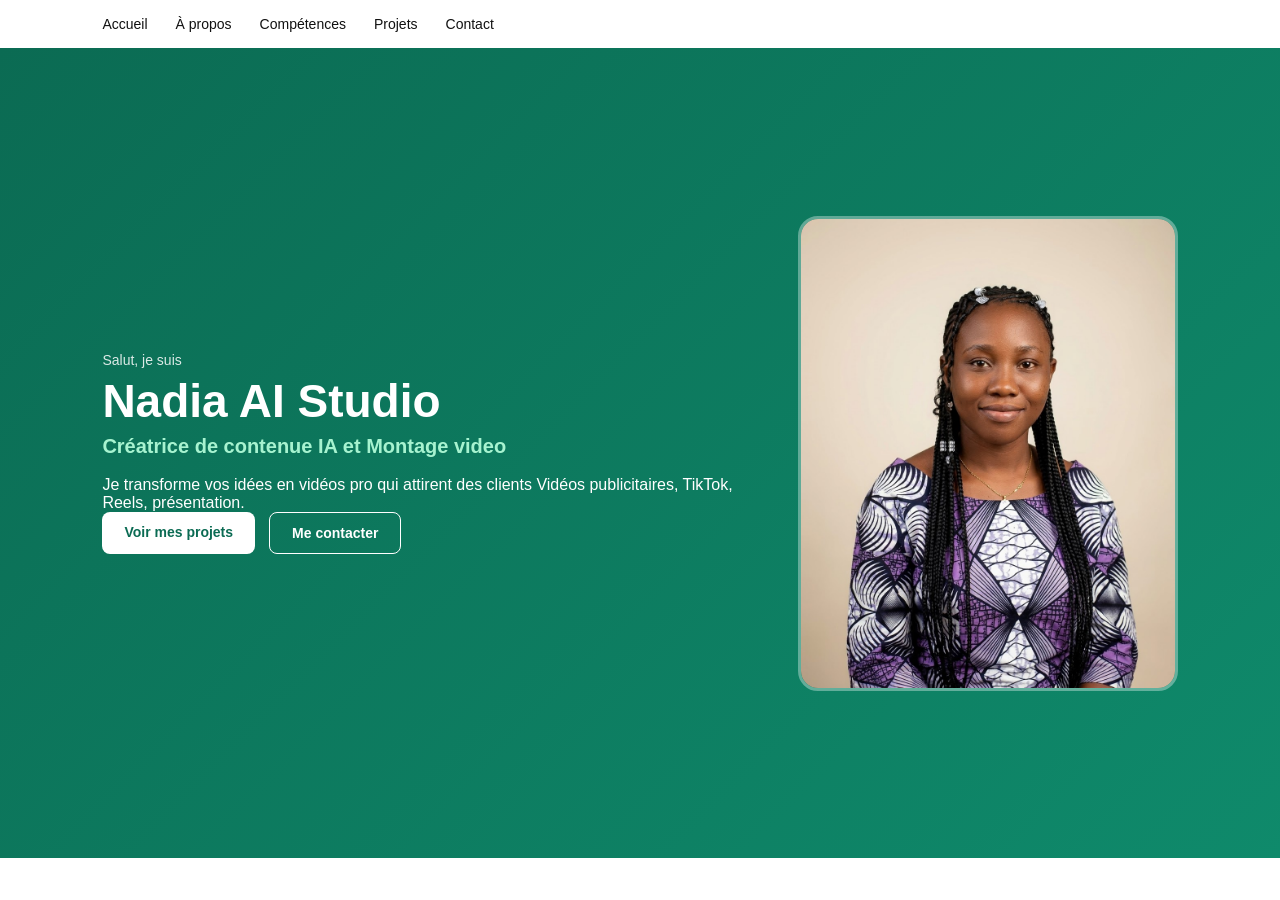
<file: index.html>
<!DOCTYPE html>
<html>
<head>
  <title>Portfolio de Nadia</title>
  <meta charset="UTF-8">
  <meta name="keywords" content="Création, video, AI,montage">
  <meta name="description" content="Créatrice de contenue IA">
  <meta name="viewport" content="width=device-width, initial-scale=1">
  <link rel="stylesheet" href="styles.css">
</head>
<body>
   <header class="navbar">
      <nav>
        <a href="index.html" title="Accueil"> Accueil </a>
        <a href="A_propos.html" title="A_propos"> À propos</a>
        <a href="Competences.html" title="Compétences"> Compétences</a>
        <a href="Projets.html" title="Projets"> Projets</a>
        <a href="Contact.html" title="Contact"> Contact</a>
      </nav>
   </header>
   <section class="hero" id="Accueil ">
     <div class="hreo-texte">
   <p class="salut"> Salut, je suis </p>
   <h1> Nadia AI Studio</h1>
   <h2>Créatrice de contenue IA et Montage video </h2>
   <p>
Je transforme vos idées en vidéos pro qui attirent des clients
Vidéos publicitaires, TikTok, Reels, présentation.
 </p>
 <div class="boutons">
   <a href="Projets.html" title="Mes projets"  class="btn btn-plein"> Voir mes projets</a>
   <a href="https://wa.me/2290142085511" title="Me contacter" class="btn btn-contour"> Me contacter</a>
 </div>
     </div>
     <div class="hero-image">
       <img src="photo.jpg"alt="Nadia AI Studio" >
     </div>
   </section>
  </body>
</html>
</file>
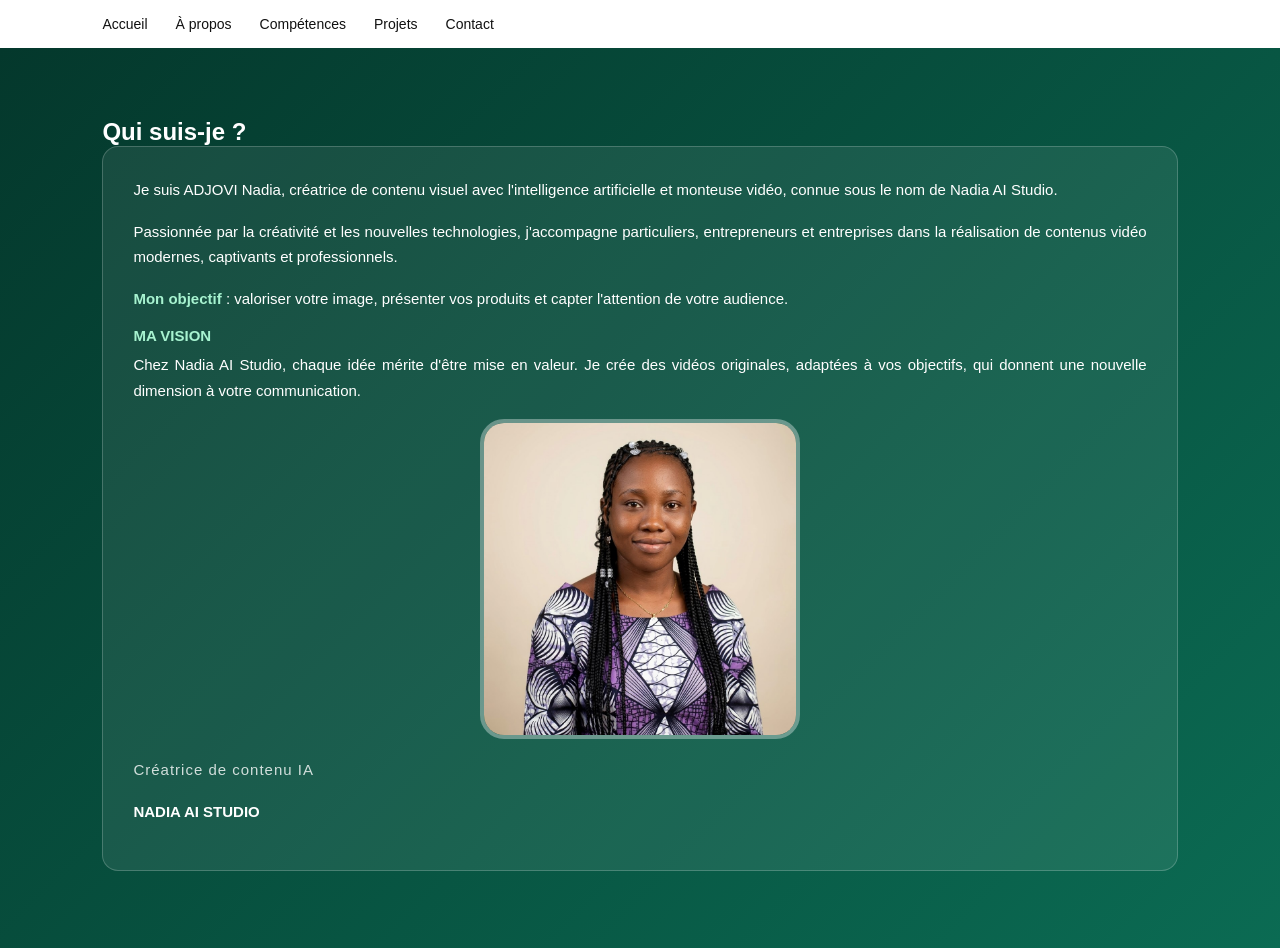
<file: A_propos.html>
<!DOCTYPE html>
<html>

<head>
  <meta charset="UTF-8">
 <meta name="keywords" content="Création, video, AI,montage">
 <meta name="description" content="Créatrice de contenue IA">
  <meta name="viewport" content="width=device-width, initial-scale=1">
  
  <title> Portfolio de Nadia</title>
  
<link rel="stylesheet" href="styles.css">

</head>

<body>
  
  <header class="navbar">
      <nav>
        <a href="index.html" title="Accueil"> Accueil </a>
        <a href="A_propos.html" title="A_propos"> À propos</a>
        <a href="Competences.html" title="Compétences"> Compétences</a>
        <a href="Projets.html" title="Projets"> Projets</a>
        <a href="Contact.html" title="Contact"> Contact</a>
      </nav>
   </header>
   <section class="apropos" id="apropos">
    <h1>Qui suis-je ?</h1>
<div class="apropos-contenu">
    <div class="apropos-carte">
<p>Je suis ADJOVI Nadia, créatrice de contenu visuel avec l'intelligence artificielle et monteuse vidéo, connue sous le nom de Nadia AI Studio.</p>

<p>Passionnée par la créativité et les nouvelles technologies, j'accompagne particuliers, entrepreneurs et entreprises dans la réalisation de contenus vidéo modernes, captivants et professionnels.</p>

<p><strong>Mon objectif </strong> : valoriser votre image, présenter vos produits et capter l'attention de votre audience.</p>

<h3>Ma vision</h3>

<p>Chez Nadia AI Studio, chaque idée mérite d'être mise en valeur. Je crée des vidéos originales, adaptées à vos objectifs, qui donnent une nouvelle dimension à votre communication.</p>
    <div class="apropos-image">
      <img src="photo.jpg" alt="Nadia AI Studio">
      <p class="legende">Créatrice de contenu IA</p>
      <p class="nom">NADIA AI STUDIO</p>
    </div>
  </div>
</section>
</body>

</html>
</file>
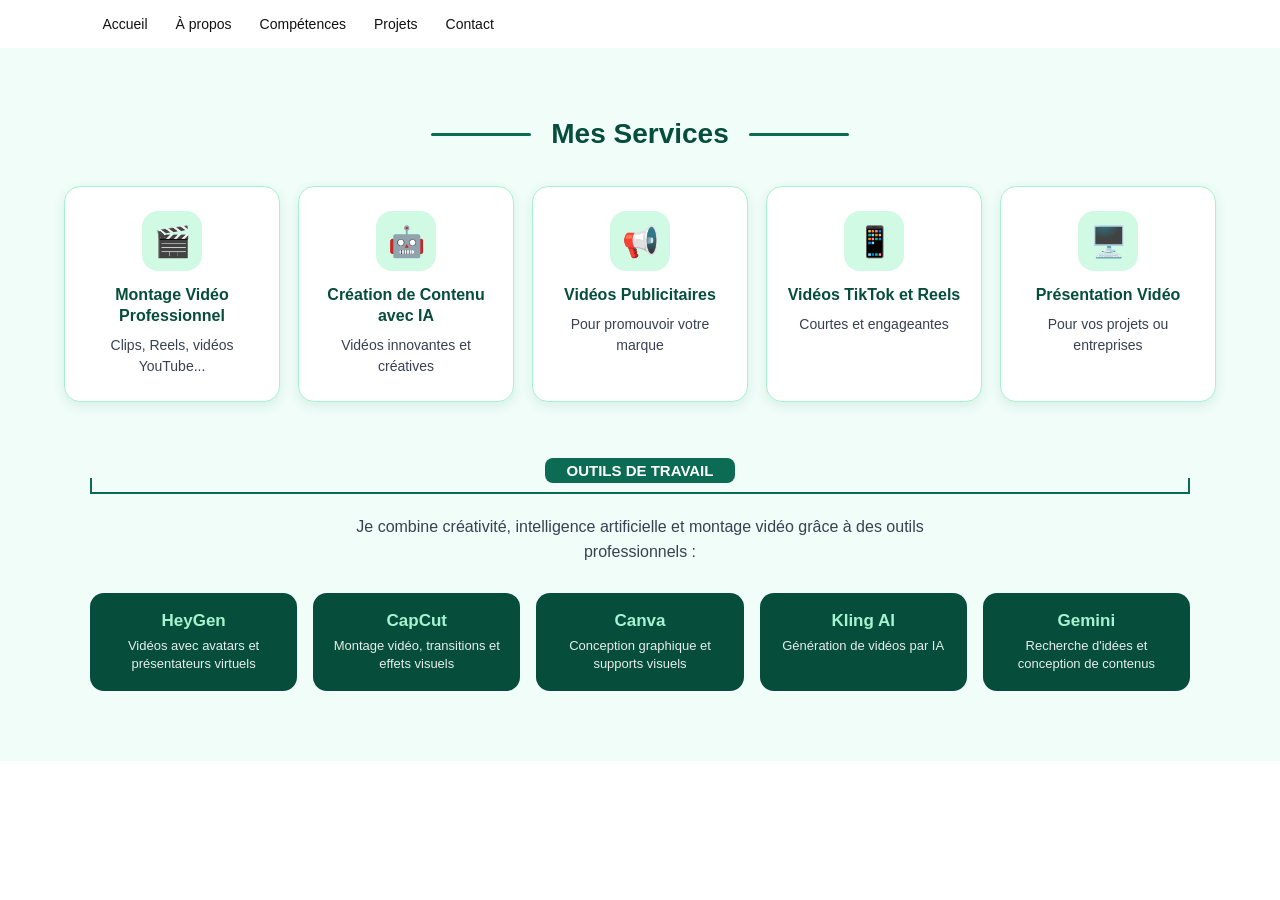
<file: Competences.html>
<!DOCTYPE html>
<html>

<head>
  <meta charset="UTF-8">
  <meta name="keywords" content="Création, video, AI,montage">
  <meta name="description" content="Créatrice de contenue IA">
  <meta name="viewport" content="width=device-width, initial-scale=1">
  <title> Portfolio de Nadia</title>
  
  <link rel="stylesheet" href="styles.css">

</head>

<body>
  
  <header class="navbar">
      <nav>
        <a href="index.html" title="Accueil"> Accueil </a>
        <a href="A_propos.html" title="A_propos"> À propos</a>
        <a href="Competences.html" title="Compétences"> Compétences</a>
        <a href="Projets.html" title="Projets"> Projets</a>
        <a href="Contact.html" title="Contact"> Contact</a>
      </nav>
  </header>
  <body>
    <section class="services" id="competences">
  <h2 class="titre-services">Mes Services</h2>

  <div class="grille-services">
    <div class="carte-service">
      <div class="icone">🎬</div>
      <h3>Montage Vidéo Professionnel</h3>
      <p>Clips, Reels, vidéos YouTube...</p>
    </div>

    <div class="carte-service">
      <div class="icone">🤖</div>
      <h3>Création de Contenu avec IA</h3>
      <p>Vidéos innovantes et créatives</p>
    </div>

    <div class="carte-service">
      <div class="icone">📢</div>
      <h3>Vidéos Publicitaires</h3>
      <p>Pour promouvoir votre marque</p>
    </div>

    <div class="carte-service">
      <div class="icone">📱</div>
      <h3>Vidéos TikTok et Reels</h3>
      <p>Courtes et engageantes</p>
    </div>

    <div class="carte-service">
      <div class="icone">🖥️</div>
      <h3>Présentation Vidéo</h3>
      <p>Pour vos projets ou entreprises</p>
    </div>
  </div>

  <!-- Outils de travail -->
  <div class="outils">
    <div class="ligne-outils">
      <h3 class="titre-outils">Outils de travail</h3>
    </div>

    <p class="intro-outils">
      Je combine créativité, intelligence artificielle et montage vidéo grâce à des outils professionnels :
    </p>

    <div class="liste-outils">
      <div class="outil"><strong>HeyGen</strong><span>Vidéos avec avatars et présentateurs virtuels</span></div>
      <div class="outil"><strong>CapCut</strong><span>Montage vidéo, transitions et effets visuels</span></div>
      <div class="outil"><strong>Canva</strong><span>Conception graphique et supports visuels</span></div>
      <div class="outil"><strong>Kling AI</strong><span>Génération de vidéos par IA</span></div>
      <div class="outil"><strong>Gemini</strong><span>Recherche d'idées et conception de contenus</span></div>
    </div>
  </div>
</section>
    
</body>

</html>
</file>
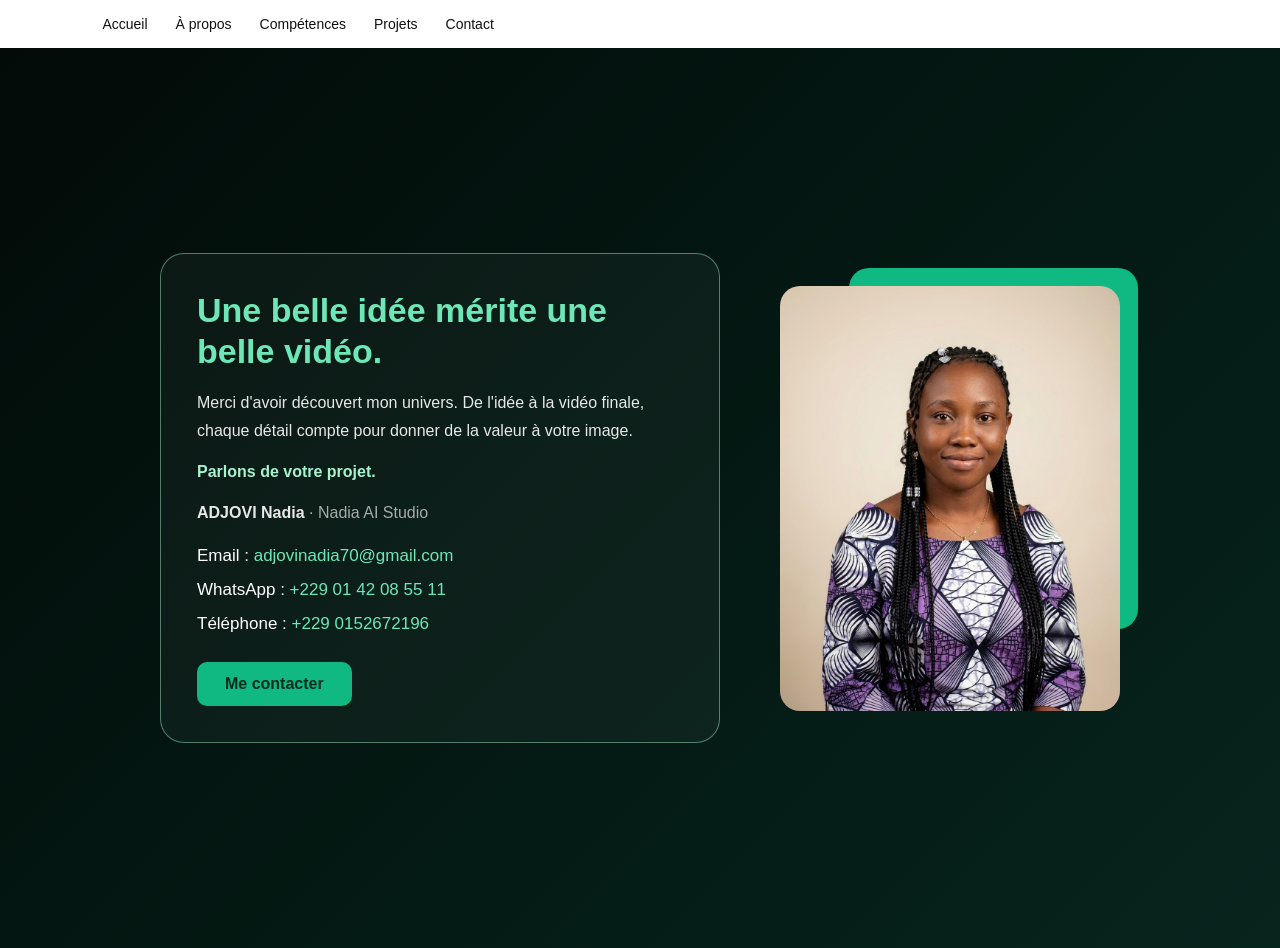
<file: Contact.html>
<!DOCTYPE html>
<html>

<head>
   <meta charset="UTF-8">
  <meta name="keywords" content="Création, video, AI,montage">
  <meta name="description" content="Créatrice de contenue IA">
  <meta name="viewport" content="width=device-width, initial-scale=1">
  <title> Portofolio de Nadia</title>
  
  <link rel="stylesheet" href="styles.css">

</head>

<body>
  <header class=navbar>
      <nav>
        <a href="index.html" title="Accueil"> Accueil </a>
        <a href="A_propos.html" title="A_propos"> À propos</a>
        <a href="Competences.html" title="Compétences"> Compétences</a>
        <a href="Projets.html" title="Projets"> Projets</a>
        <a href="Contact.html" title="Contact"> Contact</a>
      </nav>
   </header>
   <section id="contact" class="contact">
  <div class="contact-photo">
    <img src="photo.jpg" alt="Nadia, créatrice de contenu IA et monteuse vidéo">
  </div>

  <div class="contact-texte">
    <h2>Une belle idée mérite une belle vidéo.</h2>

    <p>
      Merci d'avoir découvert mon univers. De l'idée à la vidéo finale,
      chaque détail compte pour donner de la valeur à votre image.
    </p>

    <p class="appel">Parlons de votre projet.</p>

    <p class="nom">ADJOVI Nadia <span>· Nadia AI Studio</span></p>

    <ul class="infos">
      <li>Email : <a href="mailto:adjovinadia70@gmail.com">  adjovinadia70@gmail.com</a></li>
      <li>WhatsApp : <a href="https://wa.me/2290142085511">+229 01 42 08 55 11</a></li>
      <li> Téléphone : <a href="tel:+2290152672196"> +229 0152672196</a></li>
    </ul>

    <a href="https://wa.me/2290142085511" class="btn-contact">Me contacter</a>
  </div>
</section>
</body>

</html>
</file>
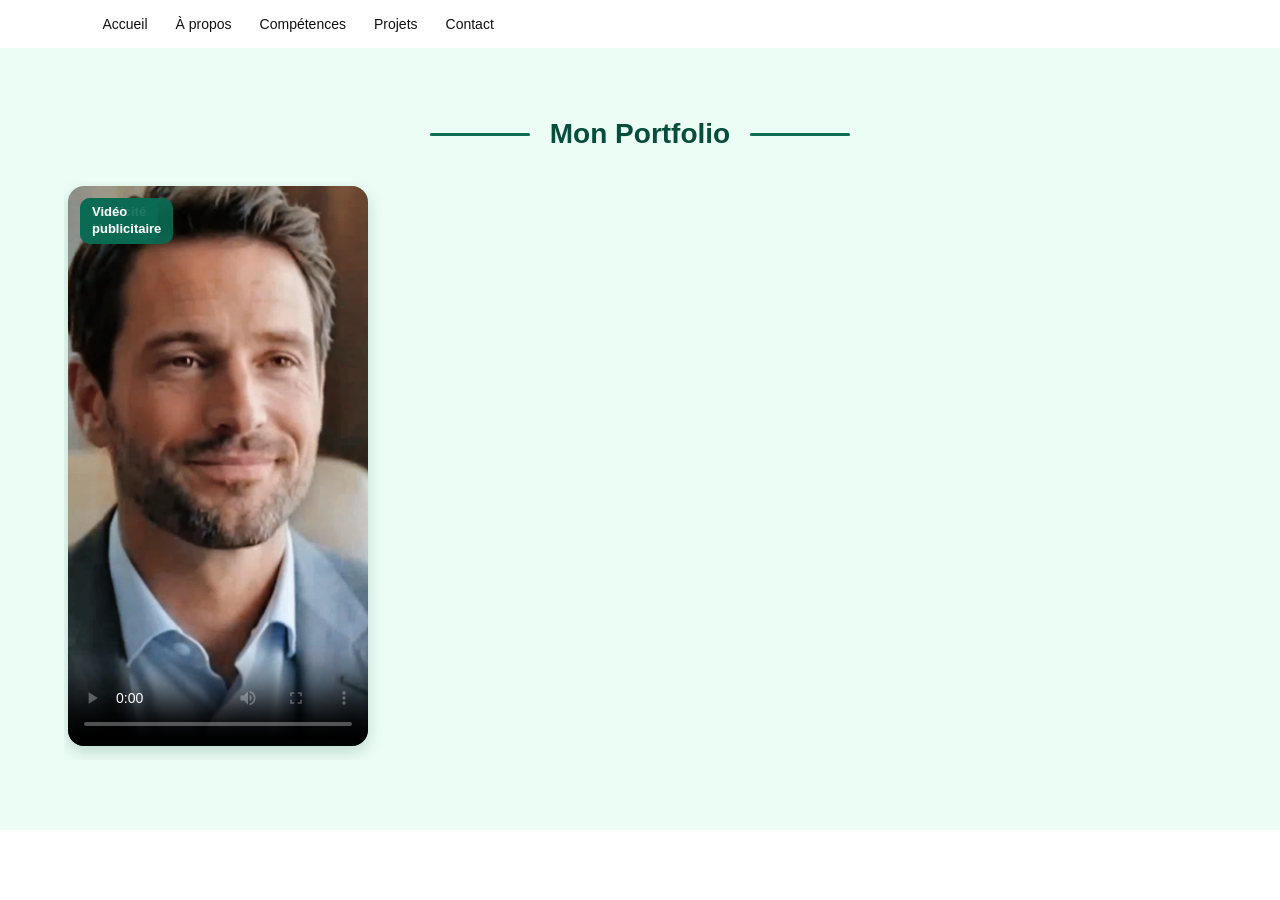
<file: Projets.html>
<!DOCTYPE html>
<html>

<head>
   <meta charset="UTF-8">
  <meta name="keywords" content="Création, video, AI,montage">
  <meta name="description" content="Créatrice de contenue IA">
  <meta name="viewport" content="width=device-width, initial-scale=1">
  <title> Portofolio de Nadia</title>
  
  <link rel="stylesheet" href="styles.css">

</head>

<body>
  <header class="navbar">
      <nav>
        <a href="index.html" title="Accueil"> Accueil </a>
        <a href="A_propos.html" title="A_propos"> À propos</a>
        <a href="Competences.html" title="Compétences"> Compétences</a>
        <a href="Projets.html" title="Projets"> Projets</a>
        <a href="Contact.html" title="Contact"> Contact</a>
      </nav>
   </header>
   <section class="projets" id="projets">
  <h2 class="titre-projets">Mon Portfolio</h2>

  <div class="carrousel-zone">
    <div class="carrousel" id="carrousel">

      <div class="carte-video">
   <video controls preload="metadata" poster="miniature6.jpg">
          <source src="video8.mp4" type="video/mp4">
        </video>
  <span class="etiquette">Publicité<br>Mode</span>
        </video>
         <span class="etiquette">Vidéo<br>publicitaire</span
      </div>

      <div class="carte-video">
        <video controls preload="metadata" poster="miniature5.jpg">
          <source src="video9.mp4" type="video/mp4">
        </video>
         <span class="etiquette">Vidéo<br>publicitaire</span
      </div>

      

      <div class="carte-video">
        <video controls preload="metadata" poster="miniature3.jpg">
          <source src="video6.mp4" type="video/mp4">
        </video>
       <span class="etiquette">Vidéo <br>publicitaire</span
      </div>

      <div class="carte-video">
        <video controls preload="metadata" poster="miniature1.jpg">
          <source src="video5.mp4" type="video/mp4">
        </video>
         <span class="etiquette">Vidéo<br> publicitaire</span
      </div>

      <div class="carte-video">
        <video controls preload="metadata" poster="miniature2.jpg">
          <source src="video4.mp4" type="video/mp4">
        </video>
         <span class="etiquette">Vidéo<br>publicitaire</span
      </div>

    </div>

    <button class="fleche" id="fleche" aria-label="Voir la suite">&#10095;</button>
  </div>
</section>

<script>
  const carrousel = document.getElementById("carrousel");
  document.getElementById("fleche").addEventListener("click", () => {
    carrousel.scrollBy({ left: 300, behavior: "smooth" });
  });
</script>
</body>

</html>
</file>
<file: styles.css>
* {
  margin: 0;
  padding: 0;
  box-sizing: border-box;
}

body {
  font-family: "Inter", Arial, sans-serif;
  color: #fff;
}
.hero-texte p {
  margin-bottom: 24px;
}
/* ----- Barre de navigation ----- */
.navbar {
  display: flex;
  justify-content: space-between;
  align-items: center;
  padding: 16px 8%;
  background: #fff;
}

.logo {
  font-weight: 700;
  color: #111;
  text-decoration: none;
}

.navbar nav {
  display: flex;
  gap: 28px;
}

.navbar nav a {
  color: #111;
  text-decoration: none;
  font-size: 14px;
  font-weight: 500;
}

.navbar nav a:hover {
  color: #0f7a5f;
}

/* ----- Section Accueil ----- */
.hero {
  display: flex;
  align-items: center;
  justify-content: space-between;
  gap: 40px;
  min-height: 90vh;
  padding: 60px 8%;
  background: linear-gradient(135deg, #0b6b53, #0f8a6b); /* vert émeraude */
}

.hero-texte {
  flex: 1;
  max-width: 520px;
}

.salut {
  font-size: 14px;
  opacity: 0.85;
  margin-bottom: 8px;
}

.hero h1 {
  font-size: 46px;
  line-height: 1.1;
}

.hero h2 {
  font-size: 20px;
  font-weight: 600;
  color: #a7f3d0; /* vert clair */
  margin: 8px 0 18px;
}

.description {
  font-size: 15px;
  line-height: 1.6;
  opacity: 0.9;
  margin-bottom: 28px;
}

/* ----- Boutons ----- */
.boutons {
  display: flex;
  gap: 14px;
  flex-wrap: wrap;
}

.btn {
  padding: 12px 22px;
  border-radius: 8px;
  font-size: 14px;
  font-weight: 600;
  text-decoration: none;
  transition: 0.3s;
}

.btn-plein {
  background: #fff;
  color: #0b6b53;
}

.btn-contour {
  border: 1.5px solid #fff;
  color: #fff;
}

.btn:hover {
  transform: translateY(-3px);
}

/* ----- Photo avec cadre arrondi ----- */
.hero-image {
  flex: none;
  width :380px;
  display: flex;
  justify-content: center;
}

.hero-image img {
  width: 100%;
  max-width: none;
  border-radius: 20px;
  display: block;
  border: 3px solid rgba(255, 255, 255, 0.35);
  aspect-ratio: 4 / 5;
  object-fit: cover;
}

/* ----- Mobile ----- */
@media (max-width: 768px) {
  .navbar {
    flex-direction: column;
    gap: 10px;
  }
  .hero-image{
    width :100%;
    max-width: 300px;
  }
  .hero {
    flex-direction: column-reverse;
    text-align: center;
    padding: 40px 6%;
  }
  .boutons {
    justify-content: center;
  }
  .hero h1 {
    font-size: 34px;
  }
}
/* ----- Section À propos ----- */
.apropos {
  min-height: 100vh;
  padding: 70px 8%;
  background: linear-gradient(135deg, #04382c, #0b6b53);
  color: #fff;
}

.titre-section {
  display: table;
  margin: 0 auto 50px;
  padding: 10px 28px;
  background: #fff;
  color: #0b6b53;
  font-size: 28px;
  text-transform: uppercase;
  border-radius: 10px;
}

.apropos-contenu {
  display: flex;
  align-items: center;
  justify-content: space-between;
  gap: 40px;
  max-width: 1100px;
  margin: 0 auto;
}

/* Carte de texte (à gauche) */
.apropos-carte {
  flex: 1.3;
  padding: 30px;
  background: rgba(255, 255, 255, 0.08);
  border: 1px solid rgba(255, 255, 255, 0.2);
  border-radius: 16px;
}

.apropos-carte p {
  font-size: 15px;
  line-height: 1.7;
  margin-bottom: 16px;
  text-align: justify;
}

.apropos-carte strong {
  color: #a7f3d0;
}

.apropos-carte h3 {
  color: #a7f3d0;
  text-transform: uppercase;
  font-size: 15px;
  margin-bottom: 8px;
}

/* Image (à droite) */
.apropos-image {
  flex: 1;
  text-align: center;
}

.apropos-image img {
  width: 100%;
  max-width: 320px;
  aspect-ratio: 1 / 1;
  object-fit: cover;
  border-radius: 24px;
  border: 4px solid rgba(255, 255, 255, 0.35);
}

.legende {
  margin-top: 14px;
  font-size: 13px;
  letter-spacing: 1px;
  opacity: 0.8;
}

.nom {
  font-size: 18px;
  font-weight: 700;
}

/* ----- Mobile ----- */
@media (max-width: 768px) {
  .apropos {
    padding: 50px 6%;
  }
  .apropos-contenu {
    flex-direction: column;
  }
  .apropos-carte {
    padding: 20px;
  }
  .titre-section {
    font-size: 22px;
  }
}
/* ----- Section Projets ----- */
.projets {
  padding: 70px 5%;
  background: #ecfdf5;
}

.titre-projets {
  display: flex;
  align-items: center;
  justify-content: center;
  gap: 20px;
  margin-bottom: 30px;
  color: #064e3b;
  font-size: 28px;
}

.titre-projets::before,
.titre-projets::after {
  content: "";
  width: 100px;
  height: 3px;
  background: #0b6b53;
  border-radius: 3px;
}

/* Carrousel */
.carrousel-zone {
  position: relative;
  max-width: 1200px;
  margin: 0 auto;
}

.carrousel {
  display: flex;
  gap: 18px;
  overflow-x: auto;
  scroll-snap-type: x mandatory;
  padding: 6px 4px 14px;
  scrollbar-width: none;
}

.carrousel::-webkit-scrollbar {
  display: none;
}

/* Cartes */
.carte-video {
  position: relative;
  flex: 0 0 240px;
  height: 340px;
  border-radius: 16px;
  overflow: hidden;
  scroll-snap-align: start;
  box-shadow: 0 6px 16px rgba(6, 78, 59, 0.2);
  transition: transform 0.3s;
}


.carte-video {
  flex: 0 0 300px;
  height: 560px;
}
.carte-video:hover {
  transform: translateY(-5px);
}

.carte-video video {
  width: 100%;
  height: 100%;
  object-fit: cover;
  display: block;
  background: #000;
}

/* Étiquette en haut à gauche (pour ne pas cacher les boutons de la vidéo) */
.etiquette {
  position: absolute;
  top: 12px;
  left: 12px;
  padding: 6px 12px;
  background: rgba(11, 107, 83, 0.9);
  color: #fff;
  font-size: 13px;
  font-weight: 700;
  line-height: 1.3;
  border-radius: 10px;
  pointer-events: none;
}

/* Flèche */
.fleche {
  position: absolute;
  top: 50%;
  right: -10px;
  transform: translateY(-50%);
  width: 42px;
  height: 42px;
  border: none;
  border-radius: 50%;
  background: #0b6b53;
  color: #fff;
  font-size: 18px;
  cursor: pointer;
  box-shadow: 0 4px 10px rgba(0, 0, 0, 0.25);
}

.fleche:hover {
  background: #064e3b;
}

@media (max-width: 768px) {
  .carte-video {
    flex: 0 0 75%;
    height: 380px;
  }
  .titre-projets::before,
  .titre-projets::after {
    width: 40px;
  }
}
/* ----- Section Services ----- */
.services {
  padding: 70px 5%;
  background: #f0fdf9;
}

.titre-services {
  display: flex;
  align-items: center;
  justify-content: center;
  gap: 20px;
  margin-bottom: 36px;
  color: #064e3b;
  font-size: 28px;
}

.titre-services::before,
.titre-services::after {
  content: "";
  width: 100px;
  height: 3px;
  background: #0b6b53;
  border-radius: 3px;
}

.grille-services {
  display: grid;
  grid-template-columns: repeat(auto-fit, minmax(190px, 1fr));
  gap: 18px;
  max-width: 1200px;
  margin: 0 auto;
}

.carte-service {
  padding: 24px 16px;
  text-align: center;
  background: #fff;
  border: 1px solid #a7f3d0;
  border-radius: 16px;
  box-shadow: 0 4px 12px rgba(11, 107, 83, 0.1);
  transition: transform 0.3s, box-shadow 0.3s;
}

.carte-service:hover {
  transform: translateY(-6px);
  box-shadow: 0 10px 22px rgba(11, 107, 83, 0.2);
}

.icone {
  display: inline-flex;
  align-items: center;
  justify-content: center;
  width: 60px;
  height: 60px;
  margin-bottom: 14px;
  font-size: 30px;
  background: #d1fae5;
  border-radius: 16px;
}

.carte-service h3 {
  margin-bottom: 8px;
  color: #064e3b;
  font-size: 16px;
  line-height: 1.3;
}

.carte-service p {
  color: #374151;
  font-size: 14px;
  line-height: 1.5;
}

/* ----- Outils de travail ----- */
.outils {
  max-width: 1100px;
  margin: 70px auto 0;
}

/* Ligne avec bouts relevés et titre au centre */
.ligne-outils {
  position: relative;
  display: flex;
  justify-content: center;
  height: 22px;
  margin-bottom: 20px;
  border-bottom: 2px solid #0b6b53;
}

.ligne-outils::before,
.ligne-outils::after {
  content: "";
  position: absolute;
  bottom: 0;
  width: 2px;
  height: 14px;
  background: #0b6b53;
}

.ligne-outils::before { left: 0; }
.ligne-outils::after  { right: 0; }

.titre-outils {
  position: absolute;
  top: -14px;
  padding: 4px 22px;
  background: #0b6b53;
  color: #fff;
  font-size: 15px;
  text-transform: uppercase;
  border-radius: 8px;
}

.intro-outils {
  max-width: 650px;
  margin: 0 auto 28px;
  text-align: center;
  color: #374151;
  line-height: 1.6;
}

.liste-outils {
  display: grid;
  grid-template-columns: repeat(auto-fit, minmax(170px, 1fr));
  gap: 16px;
}

.outil {
  display: flex;
  flex-direction: column;
  gap: 6px;
  padding: 18px 14px;
  text-align: center;
  background: #064e3b;
  color: #fff;
  border-radius: 14px;
  transition: transform 0.3s;
}

.outil:hover {
  transform: translateY(-5px);
}

.outil strong {
  color: #a7f3d0;
  font-size: 17px;
}

.outil span {
  font-size: 13px;
  line-height: 1.4;
  opacity: 0.9;
}

@media (max-width: 768px) {
  .titre-services::before,
  .titre-services::after {
    width: 30px;
  }
}
/* ----- Section Contact ----- */
.contact {
  display: flex;
  align-items: center;
  justify-content: center;
  gap: 60px;
  min-height: 100vh;
  padding: 70px 8%;
  background: linear-gradient(135deg, #020b08, #06251d);
  color: #fff;
}

/* Carte de texte (à gauche) */
.contact-texte {
  flex: 1.2;
  max-width: 560px;
  padding: 36px;
  background: rgba(255, 255, 255, 0.04);
  border: 1px solid rgba(167, 243, 208, 0.45);
  border-radius: 24px;
}

.contact-texte h2 {
  margin-bottom: 18px;
  color: #6ee7b7;
  font-size: 34px;
  line-height: 1.2;
}

.contact-texte p {
  margin-bottom: 14px;
  line-height: 1.7;
  opacity: 0.9;
}

.contact-texte .appel {
  color: #a7f3d0;
  font-weight: 700;
  opacity: 1;
}

.contact .nom {
  margin-bottom: 20px;
  font-size: 16px;
  font-weight: 700;
}

.contact .nom span {
  font-weight: 400;
  opacity: 0.7;
}

/* Liste des contacts */
.infos {
  list-style: none;
  margin-bottom: 28px;
}

.infos li {
  margin-bottom: 14px;
  font-size: 17px;
}

.infos a {
  color: #6ee7b7;
  text-decoration: none;
}

.infos a:hover {
  text-decoration: underline;
}

/* Bouton */
.btn-contact {
  display: inline-block;
  padding: 13px 28px;
  background: #10b981;
  color: #022c22;
  font-weight: 700;
  text-decoration: none;
  border-radius: 10px;
  transition: 0.3s;
}

.btn-contact:hover {
  background: #6ee7b7;
  transform: translateY(-3px);
}

/* Photo (à droite) avec rectangle derrière */
.contact-photo {
  position: relative;
  flex: 1;
  max-width: 340px;
  order: 2;
}

.contact-photo::before {
  content: "";
  position: absolute;
  top: -18px;
  right: -18px;
  width: 85%;
  height: 85%;
  background: #10b981;
  border-radius: 20px;
}

.contact-photo img {
  position: relative;
  display: block;
  width: 100%;
  aspect-ratio: 4 / 5;
  object-fit: cover;
  border-radius: 20px;
}

/* ----- Mobile ----- */
@media (max-width: 768px) {
  .contact {
    flex-direction: column;
    gap: 40px;
    padding: 50px 6%;
  }
  .contact-texte {
    padding: 24px;
  }
  .contact-texte h2 {
    font-size: 26px;
  }
  .contact-photo {
    order: 0;
    max-width: 260px;
  }
}
</file>
